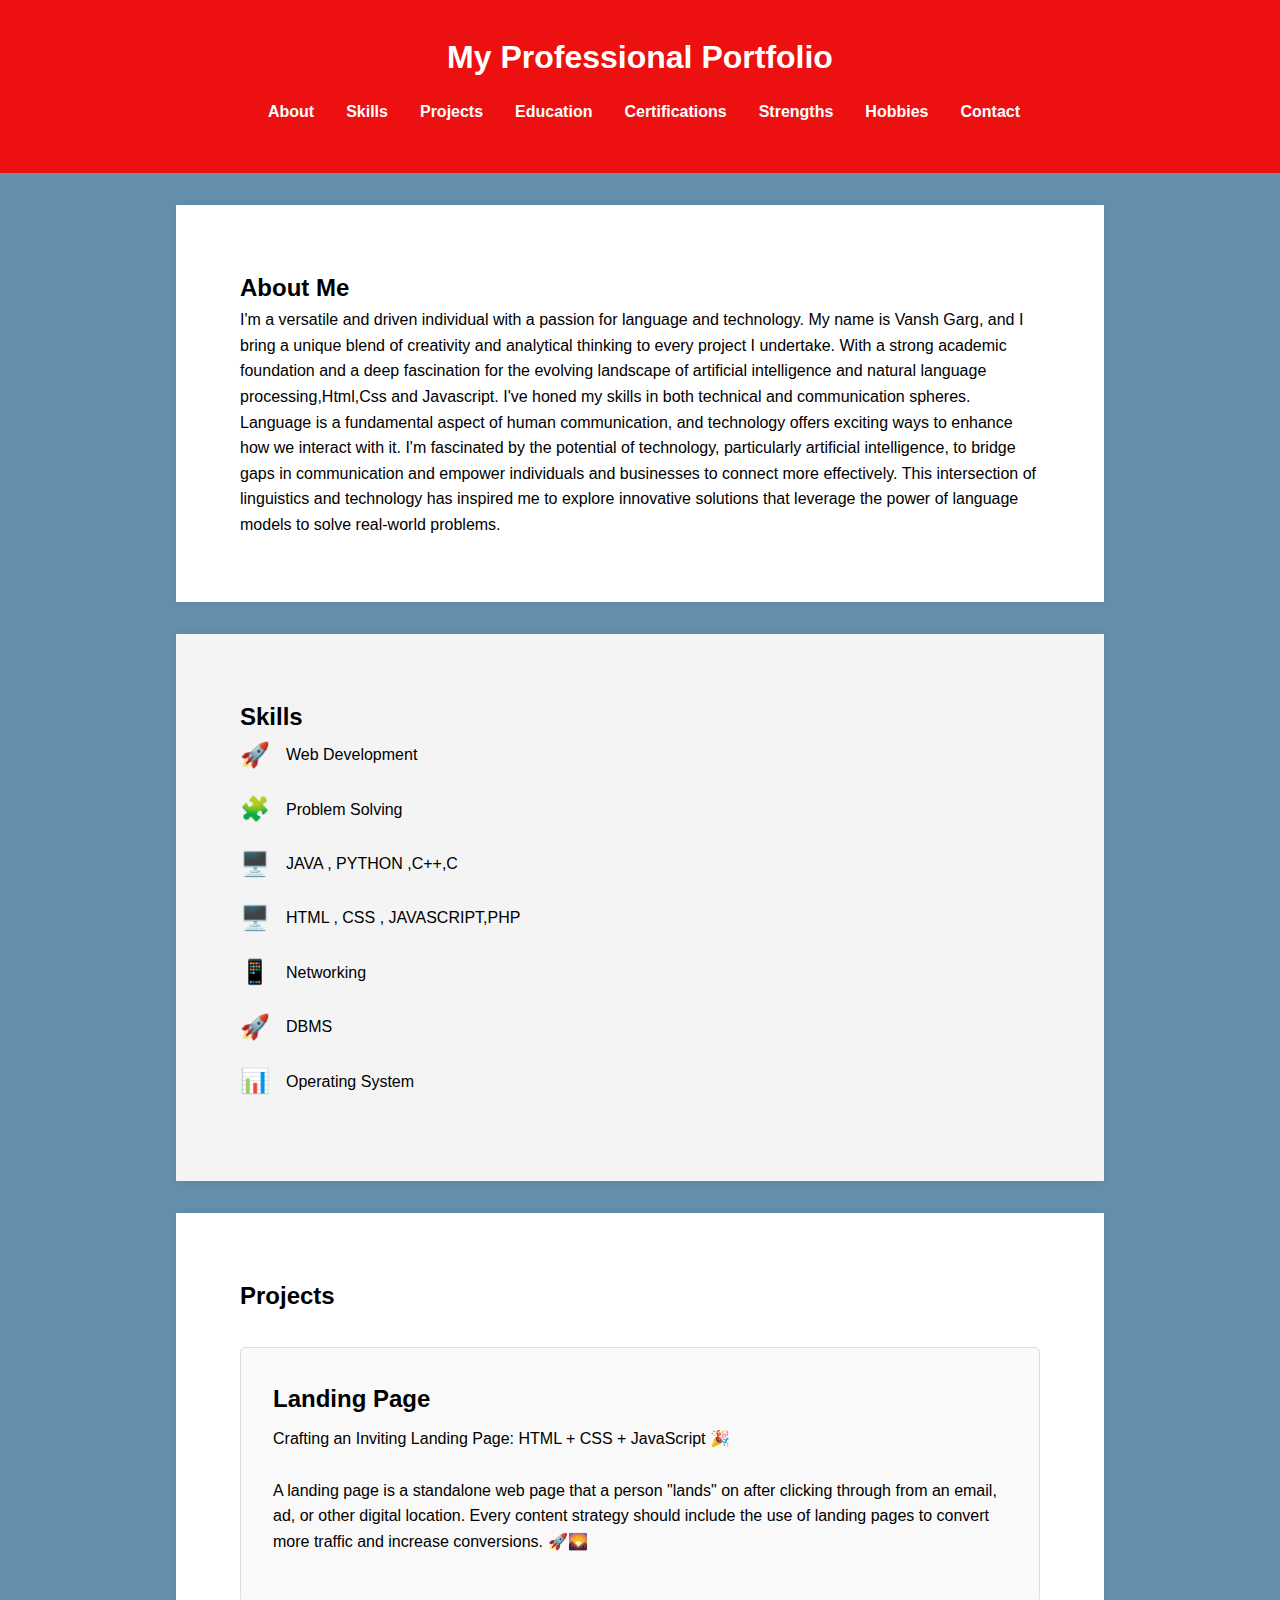
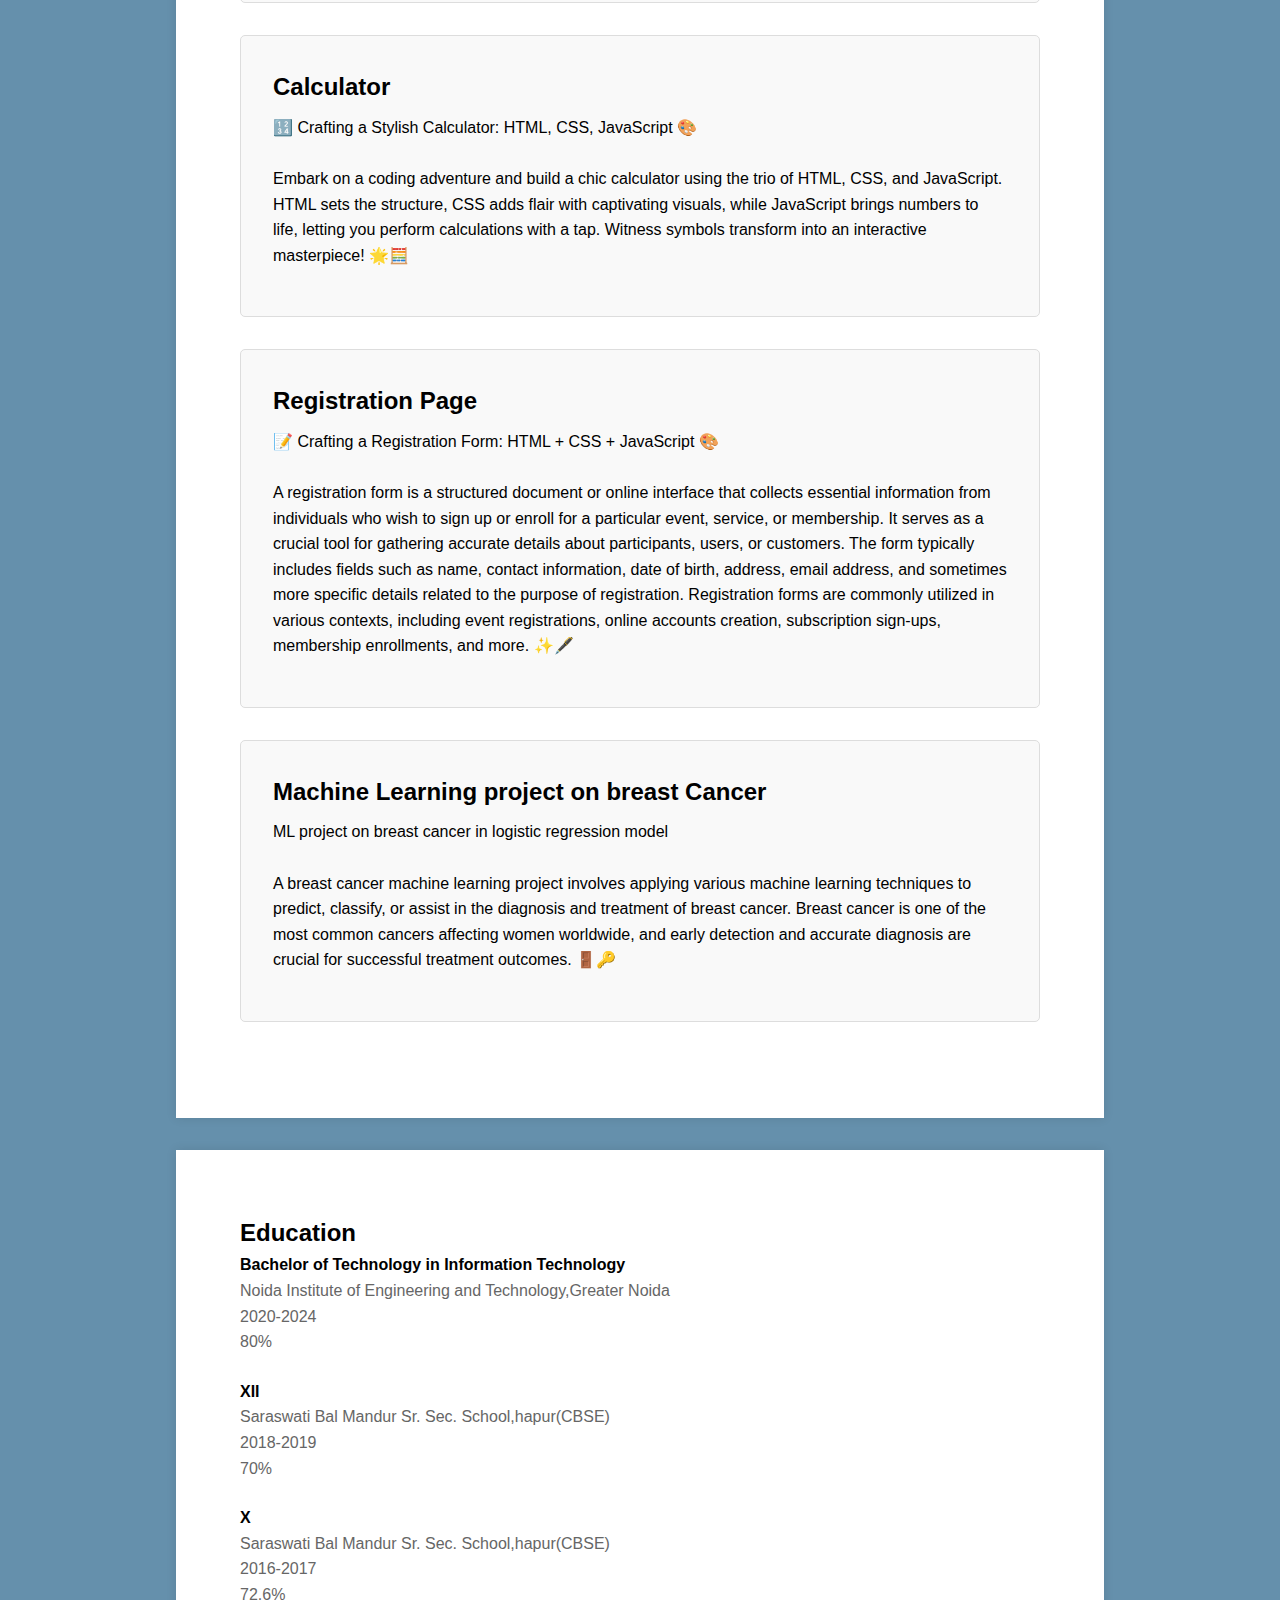
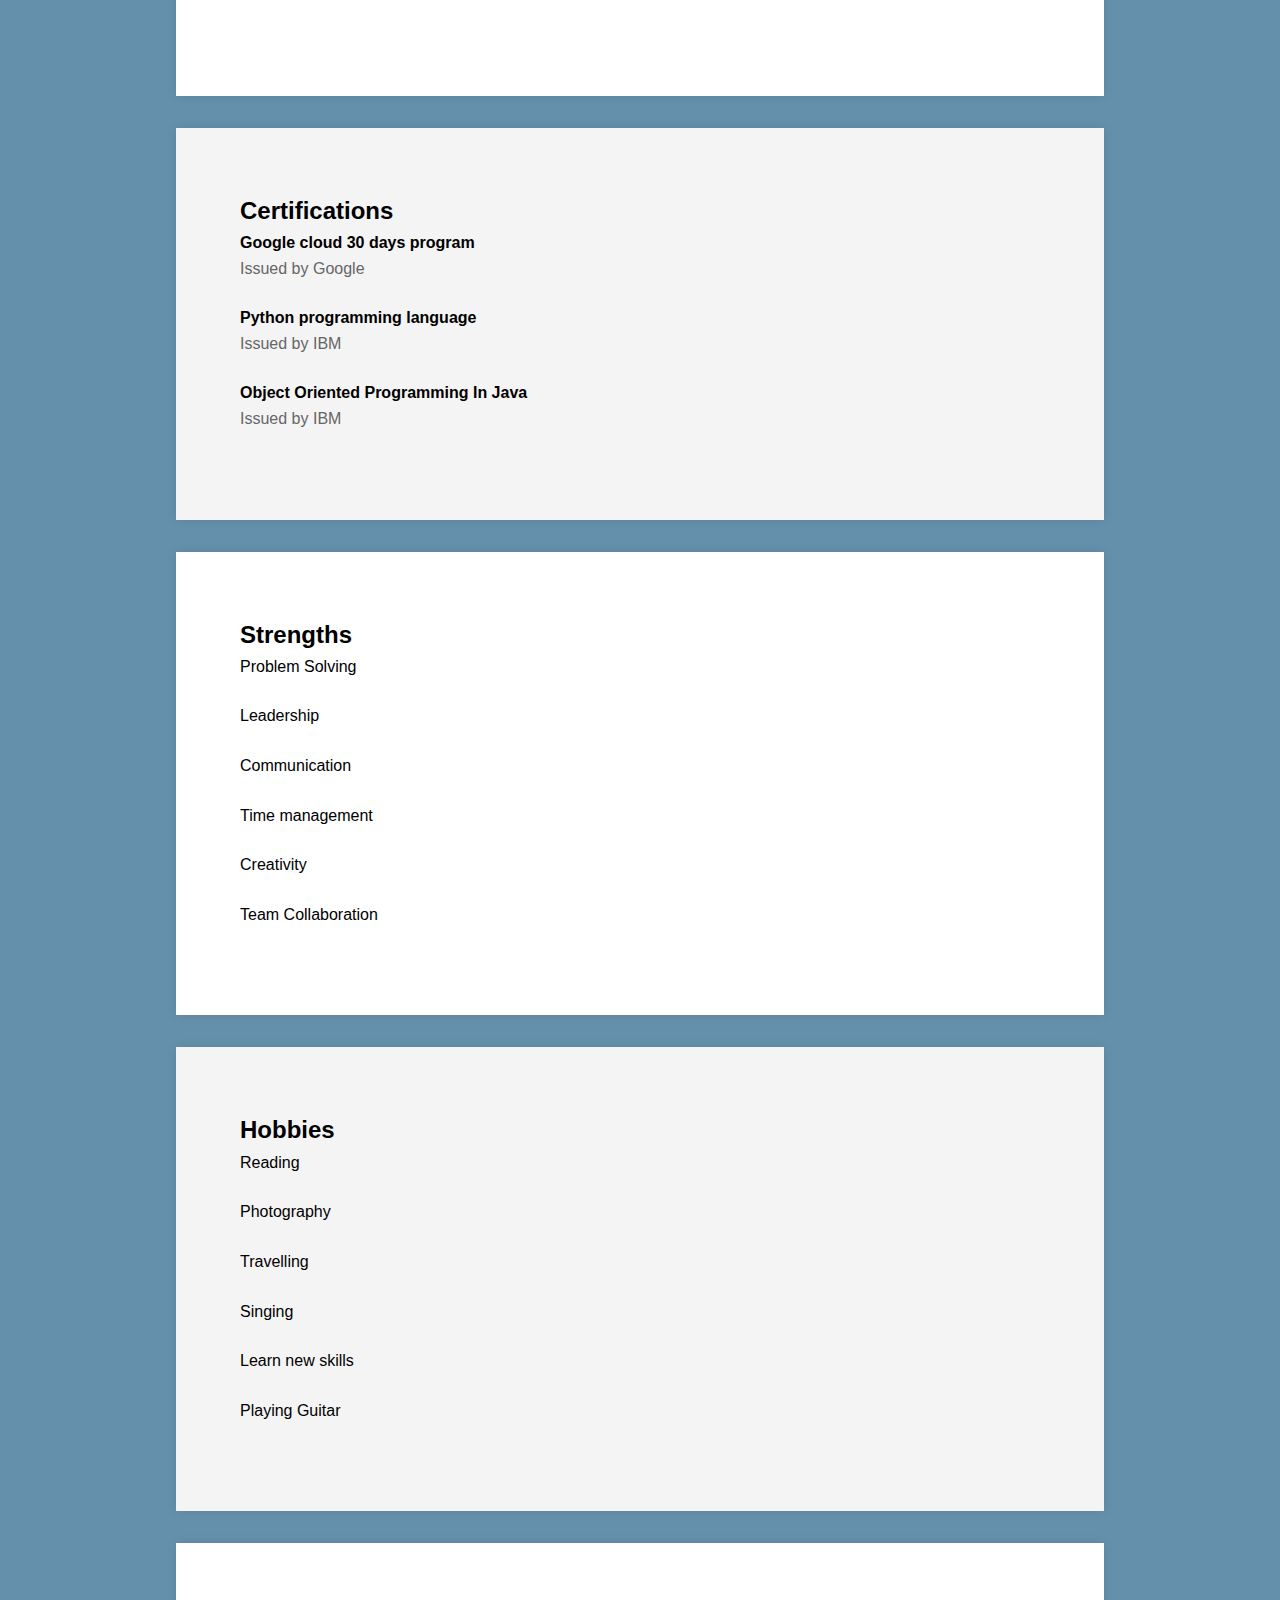
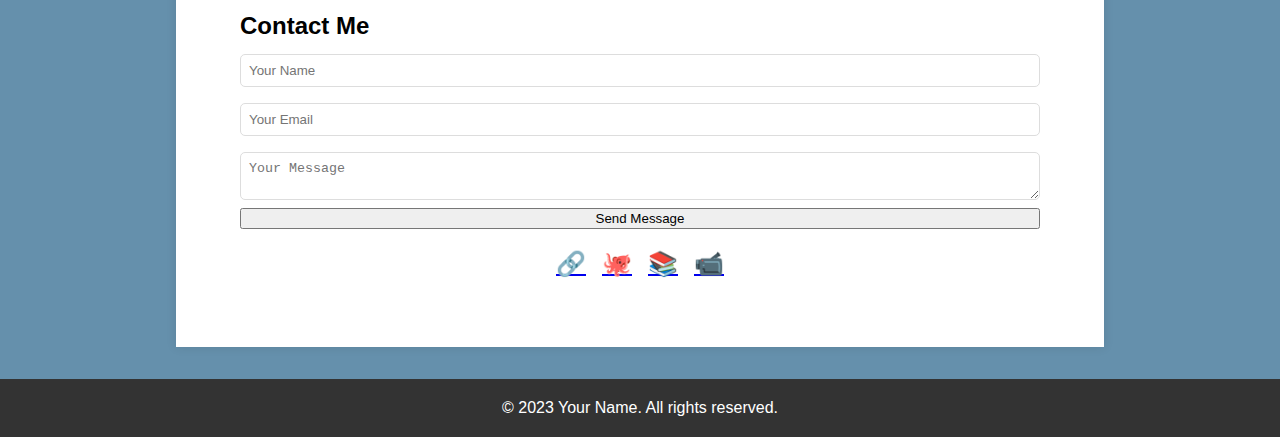
<file: Topperworld Task 2/My Portfolio Website/index.html>
<!DOCTYPE html>
<html lang="en">
<head>
  <meta charset="UTF-8">
  <meta name="viewport" content="width=device-width, initial-scale=1.0">
  <title>My  Professional Portfolio</title>
  <style>
    /* Reset some default styles */
    body, h1, h2, h3, p {
      margin: 0;
      padding: 0;
    }
    
    body {
      font-family: Arial, sans-serif;
      background-color: rgb(101, 144, 172);
      line-height: 1.6;
    }
    
    /* Header styles */
    header {
      background-color: #ec1010;
      color: #fff;
      text-align: center;
      padding: 2rem 0;
    }
    
    /* Navigation styles */
    nav ul {
      list-style-type: none;
      display: flex;
      justify-content: center;
      margin-top: 1rem;
    }
    
    nav ul li {
      margin-right: 2rem;
    }
    
    nav ul li a {
      text-decoration: none;
      color: #fff;
      font-weight: bold;
      transition: color 0.3s;
    }
    
    nav ul li a:hover {
      color: #ccc;
    }
    
    /* About section styles */
    .about {
      padding: 4rem;
      background-color:white;
      margin: 2rem auto;
      max-width: 800px;
      box-shadow: 0 0 10px rgba(0, 0, 0, 0.1);
    }
    
    /* Skills section styles */
    .skills {
      padding: 4rem;
      background-color: #f4f4f4;
      margin: 2rem auto;
      max-width: 800px;
      box-shadow: 0 0 10px rgba(0, 0, 0, 0.1);
    }
    
    .skill {
      display: flex;
      align-items: center;
      margin-bottom: 1rem;
    }
    
    .skill-icon {
      font-size: 1.5rem;
      margin-right: 1rem;
    }
    
    /* Projects section styles */
    .projects {
      padding: 4rem;
      background-color: #fff;
      margin: 2rem auto;
      max-width: 800px;
      box-shadow: 0 0 10px rgba(0, 0, 0, 0.1);
    }
    
    .project {
      margin: 2rem 0;
      padding: 2rem;
      background-color: #f9f9f9;
      border: 1px solid #ddd;
      border-radius: 5px;
    }
    
    .project-title {
      font-size: 1.5rem;
      margin-bottom: 0.5rem;
    }
    
    .project-description {
      margin-bottom: 1rem;
    }

      /* Education section styles */
      .education {
      padding: 4rem;
      background-color: #fff;
      margin: 2rem auto;
      max-width: 800px;
      box-shadow: 0 0 10px rgba(0, 0, 0, 0.1);
    }
    
    .education-item {
      margin-bottom: 1.5rem;
    }
    
    .education-degree {
      font-weight: bold;
    }
    
    .education-details {
      color: #666;
    }
    
    /* Certifications section styles */
    .certifications {
      padding: 4rem;
      background-color: #f4f4f4;
      margin: 2rem auto;
      max-width: 800px;
      box-shadow: 0 0 10px rgba(0, 0, 0, 0.1);
    }
    
    .certification-item {
      margin-bottom: 1.5rem;
    }
    
    .certification-title {
      font-weight: bold;
    }
    
    .certification-details {
      color: #666;
    }
    
    /* Strengths section styles */
    .strengths {
      padding: 4rem;
      background-color: #fff;
      margin: 2rem auto;
      max-width: 800px;
      box-shadow: 0 0 10px rgba(0, 0, 0, 0.1);
    }
    
    .strength-item {
      margin-bottom: 1.5rem;
    }
    
    /* Hobbies section styles */
    .hobbies {
      padding: 4rem;
      background-color: #f4f4f4;
      margin: 2rem auto;
      max-width: 800px;
      box-shadow: 0 0 10px rgba(0, 0, 0, 0.1);
    }
    
    .hobby-item {
      margin-bottom: 1.5rem;
    }
    
    /* Contact section styles */
    .contact {
      padding: 4rem;
      background-color: #fff;
      margin: 2rem auto;
      max-width: 800px;
      box-shadow: 0 0 10px rgba(0, 0, 0, 0.1);
    }
    
    .contact-form {
      display: flex;
      flex-direction: column;
    }
    
    .form-input {
      margin: 0.5rem 0;
      padding: 0.5rem;
      border: 1px solid #ddd;
      border-radius: 5px;
    }
    
    .form-textarea {
      margin: 0.5rem 0;
      padding: 0.5rem;
      border: 1px solid #ddd;
      border-radius: 5px;
      resize: vertical;
    }

    /* Profile photo styles */
  .profile-photo {
    width: 150px;
    height: 150px;
    border-radius: 50%;
    margin-bottom: 1rem;
  }

  /* Contact links styles */
  .contact-links {
    display: flex;
    justify-content: center;
    margin-top: 1rem;
  }

  .contact-icon {
    font-size: 1.5rem;
    margin: 0 0.5rem;
    color: #333;
    transition: color 0.3s;
  }

  .contact-icon:hover {
    color: #666;
  }
    
    /* Footer styles */
    footer {
      text-align: center;
      padding: 1rem 0;
      background-color: #333;
      color: #fff;
    }
  </style>
</head>
<body>
  <header>
    <h1>My Professional Portfolio</h1>
    <nav>
      <ul>
        <li><a href="#about">About</a></li>
        <li><a href="#skills">Skills</a></li>
        <li><a href="#projects">Projects</a></li>
        <li><a href="#education">Education</a></li>
        <li><a href="#certifications">Certifications</a></li>
        <li><a href="#strengths">Strengths</a></li>
        <li><a href="#hobbies">Hobbies</a></li>
        <li><a href="#contact">Contact</a></li>
      </ul>
    </nav>
  </header>
  
  <section id="about" class="about">
    <h2>About Me</h2>
    <p>I'm a versatile and driven individual with a passion for language and technology. 
      My name is Vansh Garg, and I bring a unique blend of creativity and analytical thinking to every project I undertake. With a strong academic foundation and a deep fascination for the evolving landscape of artificial intelligence and natural language processing,Html,Css and Javascript.
       I've honed my skills in both technical and communication spheres.
       Language is a fundamental aspect of human communication, and technology offers exciting ways to enhance how we interact with it.
        I'm fascinated by the potential of technology, particularly artificial intelligence, to bridge gaps in communication and empower individuals and businesses to connect more effectively. 
        This intersection of linguistics and technology has inspired me to explore innovative solutions that leverage the power of language models to solve real-world problems.</p>
  </section>
  
  <section id="skills" class="skills">
    <h2>Skills</h2>
    <div class="skill">
      <div class="skill-icon">🚀</div>
      <div>Web Development</div>
    </div>
    <div class="skill">
      <div class="skill-icon">🧩</div>
      <div>Problem Solving</div>
    </div>
    <div class="skill">
        <div class="skill-icon">🖥️</div>
        <div>JAVA , PYTHON ,C++,C</div>
      </div>
      <div class="skill">
        <div class="skill-icon">🖥️</div>
        <div>HTML , CSS , JAVASCRIPT,PHP</div>
      </div>  
    <div class="skill">
      <div class="skill-icon">📱</div>
      <div>Networking</div>
    </div>
    <div class="skill">
        <div class="skill-icon">🚀</div>
        <div>DBMS</div>
      </div>
    <div class="skill">
      <div class="skill-icon">📊</div>
      <div>Operating System</div>
    </div>
  </section>
  
  <section id="projects" class="projects">
    <h2>Projects</h2>
    <div class="project">
      <h3 class="project-title">Landing Page</h3>
      <p class="project-description"> Crafting an Inviting Landing Page: HTML + CSS + JavaScript 🎉<br><br>

        A landing page is a standalone web page that a person "lands" on after clicking through from an email, ad, or other digital location. Every content strategy should include the use of landing pages to convert more traffic and increase conversions. 🚀🌄</p>
    </div>
    <div class="project">
      <h3 class="project-title">Calculator</h3>
      <p class="project-description">🔢 Crafting a Stylish Calculator: HTML, CSS, JavaScript 🎨<br><br>

        Embark on a coding adventure and build a chic calculator using the trio of HTML, CSS, and JavaScript. HTML sets the structure, CSS adds flair with captivating visuals, while JavaScript brings numbers to life, letting you perform calculations with a tap. Witness symbols transform into an interactive masterpiece! 🌟🧮</p>
    </div>
    <div class="project">
        <h3 class="project-title">Registration Page </h3>
        <p class="project-description">📝 Crafting a Registration Form: HTML + CSS + JavaScript 🎨<br><br>

          A registration form is a structured document or online interface that collects essential information from individuals who wish to sign up or enroll for a particular event, service, or membership. It serves as a crucial tool for gathering accurate details about participants, users, or customers. The form typically includes fields such as name, contact information, date of birth, address, email address, and sometimes more specific details related to the purpose of registration. Registration forms are commonly utilized in various contexts, including event registrations, online accounts creation, subscription sign-ups, membership enrollments, and more. ✨🖋️</p>
      </div>
      <div class="project">
        <h3 class="project-title">Machine Learning project on breast Cancer</h3>
        <p class="project-description">ML project on breast cancer in logistic regression model <br><br>

          A breast cancer machine learning project involves applying various machine learning techniques to predict, classify, or assist in the diagnosis and treatment of breast cancer. Breast cancer is one of the most common cancers affecting women worldwide, and early detection and accurate diagnosis are crucial for successful treatment outcomes. 🚪🔑</p>
      </div>
    <!-- Add more project divs as needed -->
  </section>

  <section id="education" class="education">
    <h2>Education</h2>
    <div class="education-item">
      <div class="education-degree">Bachelor of Technology in Information Technology</div>
      <div class="education-details">Noida Institute of Engineering and Technology,Greater Noida<br>2020-2024<br>80%</div>
    </div>
    <div class="education-item">
        <div class="education-degree">XII</div>
        <div class="education-details">Saraswati Bal Mandur Sr. Sec. School,hapur(CBSE)<br>2018-2019<br>70%</div>
      </div>
      <div class="education-item">
        <div class="education-degree">X</div>
        <div class="education-details">Saraswati Bal Mandur Sr. Sec. School,hapur(CBSE)<br>2016-2017<br>72.6%</div>
      </div>
    <!-- Add more education items as needed -->
  </section>
  
  <section id="certifications" class="certifications">
    <h2>Certifications</h2>
    <div class="certification-item">
      <div class="certification-title">Google cloud 30 days program </div>
      <div class="certification-details">Issued by Google</div>
    </div>
    <div class="certification-item">
        <div class="certification-title">Python programming language</div>
        <div class="certification-details">Issued by IBM</div>
      </div>
      <div class="certification-item">
        <div class="certification-title">Object Oriented Programming In Java</div>
        <div class="certification-details">Issued by IBM</div>
      </div>
    <!-- Add more certification items as needed -->
  </section>
  
  <section id="strengths" class="strengths">
    <h2>Strengths</h2>
    <div class="strength-item">Problem Solving</div>
    <div class="strength-item">Leadership</div>
    <div class="strength-item">Communication</div>
    <div class="strength-item">Time management</div>
    <div class="strength-item">Creativity</div>
    <div class="strength-item">Team Collaboration</div>
    <!-- Add more strengths as needed -->
  </section>
  
  <section id="hobbies" class="hobbies">
    <h2>Hobbies</h2>
    <div class="hobby-item">Reading</div>
    <div class="hobby-item">Photography</div>
    <div class="hobby-item">Travelling</div>
    <div class="hobby-item">Singing</div>
    <div class="hobby-item">Learn new skills</div>
    <div class="hobby-item">Playing  Guitar</div>
    <!-- Add more hobbies as needed -->
  </section>
  
  
  <section id="contact" class="contact">
    <h2>Contact Me</h2>
    <div class="contact-form">
      <input class="form-input" type="text" placeholder="Your Name">
      <input class="form-input" type="email" placeholder="Your Email">
      <textarea class="form-textarea" placeholder="Your Message"></textarea>
      <button class="form-button">Send Message</button>
    </div>
    <div class="contact-links">
        <a href="https://www.linkedin.com/in/vansh-garg-894451166/" target="_blank">
          <div class="contact-icon">🔗</div>
        </a>
        <a href="https://github.com/Vansh-Garg" target="_blank">
          <div class="contact-icon">🐙</div>
        </a>
        <a href="https://www.facebook.com/profile.php?id=100024433474482" target="_blank">
          <div class="contact-icon">📚</div>
        </a>
        <a href="https://www.instagram.com/vanshgarg23/" target="_blank">
          <div class="contact-icon">📹</div>
        </a>
      </div>
  </section>
  
  <footer>
    <p>&copy; 2023 Your Name. All rights reserved.</p>
  </footer>
</body>
</html>
</file>
